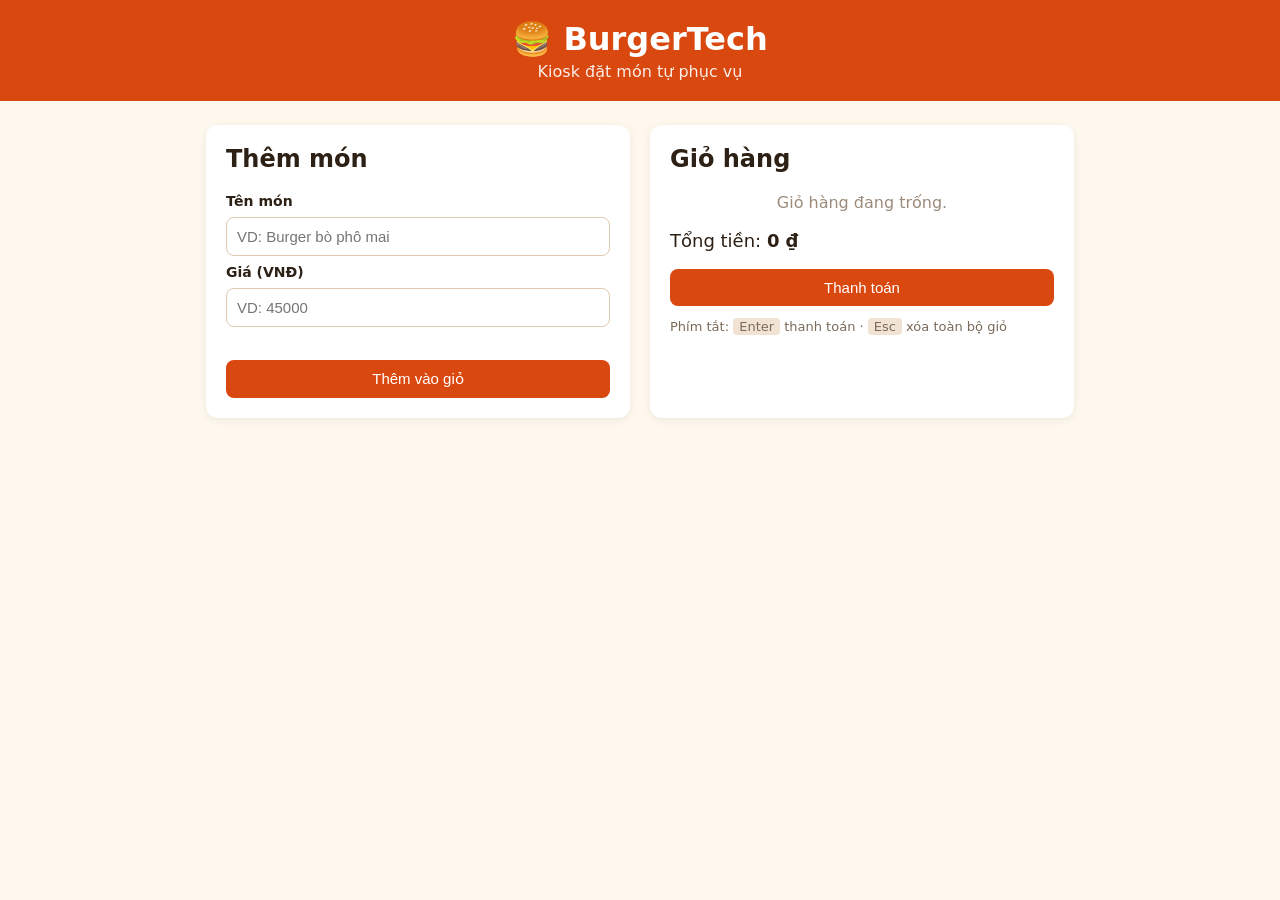
<file: burgertech-self-service-kiosk/index.html>
<!DOCTYPE html>
<html lang="vi">
<head>
  <meta charset="UTF-8">
  <meta name="viewport" content="width=device-width, initial-scale=1.0">
  <title>BurgerTech – Kiosk đặt món</title>
  <link rel="stylesheet" href="style.css">
  <script src="app.js" defer></script>
</head>
<body>
  <header>
    <h1>🍔 BurgerTech</h1>
    <p>Kiosk đặt món tự phục vụ</p>
  </header>

  <main>
    <section class="card">
      <h2>Thêm món</h2>
      <form id="orderForm" novalidate>
        <label for="foodName">Tên món</label>
        <input type="text" id="foodName" placeholder="VD: Burger bò phô mai" autocomplete="off">

        <label for="foodPrice">Giá (VNĐ)</label>
        <input type="number" id="foodPrice" min="1000" step="1000" placeholder="VD: 45000">

        <p id="formError" class="error" role="alert"></p>
        <button type="submit">Thêm vào giỏ</button>
      </form>
    </section>

    <section class="card">
      <h2>Giỏ hàng</h2>
      <ul id="cartList"></ul>
      <p id="emptyCart" class="empty">Giỏ hàng đang trống.</p>
      <p class="total">Tổng tiền: <strong id="totalPrice">0 ₫</strong></p>
      <button type="button" id="checkoutBtn">Thanh toán</button>
      <p class="hint">Phím tắt: <kbd>Enter</kbd> thanh toán · <kbd>Esc</kbd> xóa toàn bộ giỏ</p>
      <p id="message" class="message" role="status"></p>
    </section>
  </main>
</body>
</html>
</file>
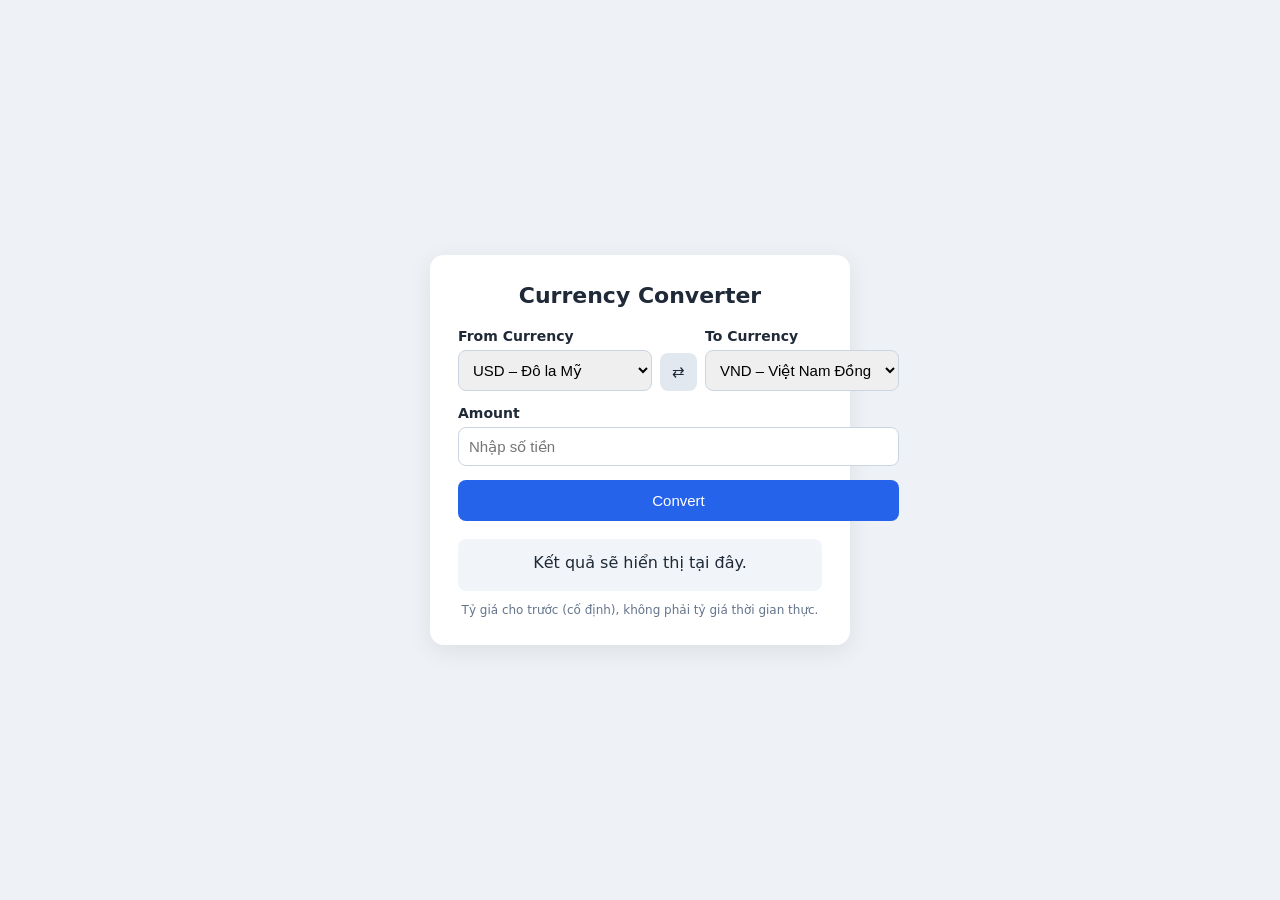
<file: currency-converter/index.html>
<!DOCTYPE html>
<html lang="vi">
<head>
  <meta charset="UTF-8">
  <meta name="viewport" content="width=device-width, initial-scale=1.0">
  <title>Currency Converter</title>
  <style>
    * { box-sizing: border-box; }
    body { margin: 0; min-height: 100vh; display: grid; place-items: center; font-family: system-ui, sans-serif; background: #eef2f7; color: #1f2937; }
    .card { width: min(92vw, 420px); background: #fff; padding: 28px; border-radius: 14px; box-shadow: 0 6px 24px rgba(0,0,0,.08); }
    h1 { margin: 0 0 20px; font-size: 22px; text-align: center; }
    form { display: grid; gap: 14px; }
    label { display: grid; gap: 6px; font-weight: 600; font-size: 14px; }
    input, select { padding: 10px; font-size: 15px; border: 1px solid #cbd5e1; border-radius: 8px; }
    .row { display: grid; grid-template-columns: 1fr auto 1fr; gap: 8px; align-items: end; }
    #swapBtn { padding: 10px 12px; background: #e2e8f0; color: #1f2937; }
    button { padding: 12px; font-size: 15px; border: 0; border-radius: 8px; background: #2563eb; color: #fff; cursor: pointer; }
    button:hover { opacity: .9; }
    #result { margin-top: 18px; padding: 14px; border-radius: 8px; background: #f1f5f9; text-align: center; min-height: 52px; }
    #result.error { background: #fee2e2; color: #b91c1c; }
    #result strong { display: block; font-size: 22px; margin-top: 4px; }
    .note { font-size: 12px; color: #64748b; text-align: center; margin-bottom: 0; }
  </style>
  <script src="script.js" defer></script>
</head>
<body>
  <main class="card">
    <h1>Currency Converter</h1>
    <form id="converterForm" novalidate>
      <div class="row">
        <label>From Currency
          <select id="fromCurrency">
            <option value="VND">VND – Việt Nam Đồng</option>
            <option value="USD" selected>USD – Đô la Mỹ</option>
            <option value="EUR">EUR – Euro</option>
            <option value="JPY">JPY – Yên Nhật</option>
            <option value="GBP">GBP – Bảng Anh</option>
          </select>
        </label>
        <button type="button" id="swapBtn" title="Đổi chiều">⇄</button>
        <label>To Currency
          <select id="toCurrency">
            <option value="VND" selected>VND – Việt Nam Đồng</option>
            <option value="USD">USD – Đô la Mỹ</option>
            <option value="EUR">EUR – Euro</option>
            <option value="JPY">JPY – Yên Nhật</option>
            <option value="GBP">GBP – Bảng Anh</option>
          </select>
        </label>
      </div>
      <label>Amount
        <input type="number" id="amount" min="0" step="any" placeholder="Nhập số tiền">
      </label>
      <button type="submit">Convert</button>
    </form>
    <div id="result" role="status">Kết quả sẽ hiển thị tại đây.</div>
    <p class="note">Tỷ giá cho trước (cố định), không phải tỷ giá thời gian thực.</p>
  </main>
</body>
</html>
</file>
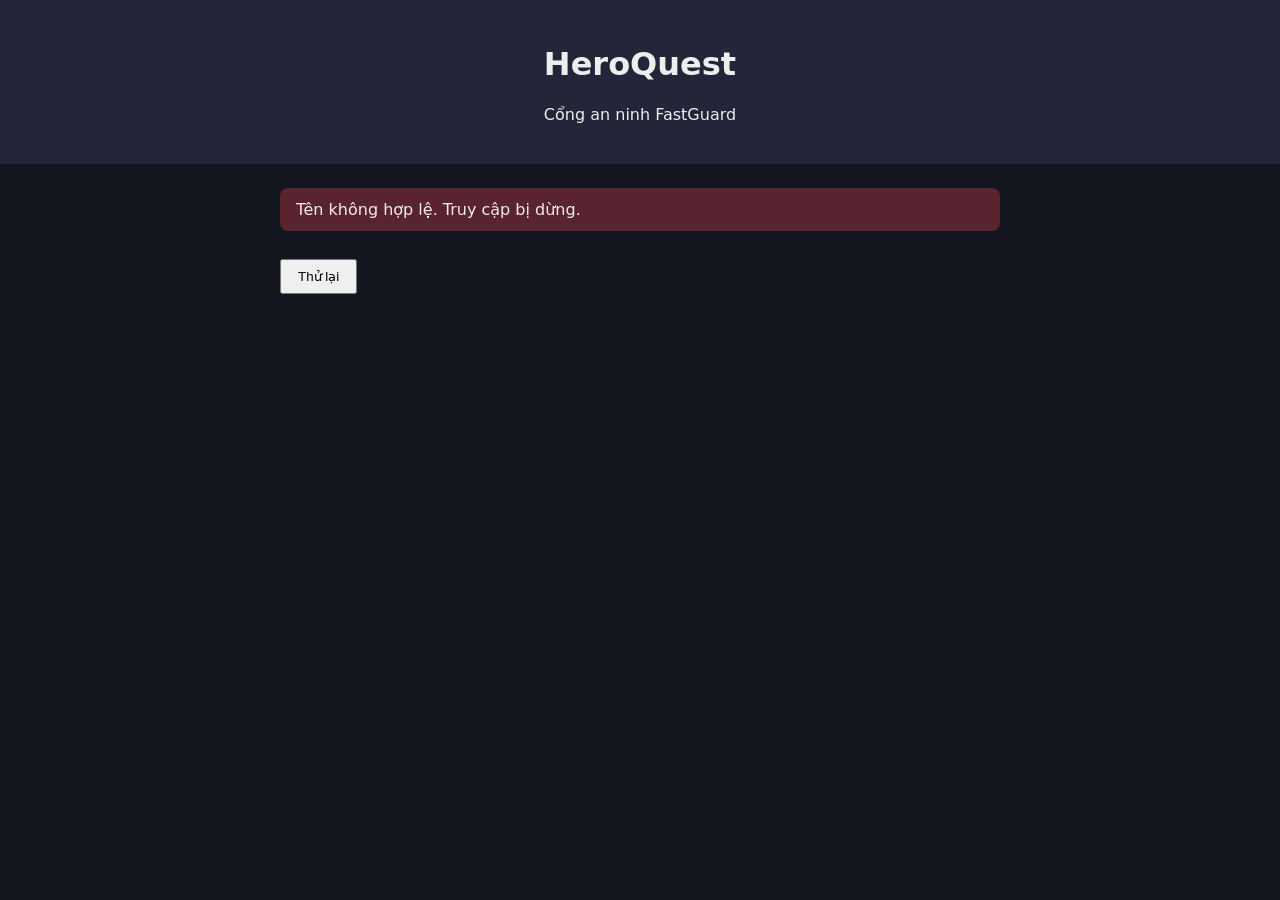
<file: fastguard-heroquest/index.html>
<!DOCTYPE html>
<html lang="vi">
<head>
  <meta charset="UTF-8">
  <meta name="viewport" content="width=device-width, initial-scale=1.0">
  <title>HeroQuest – FastGuard</title>
  <style>
    body { font-family: system-ui, sans-serif; margin: 0; background: #14161f; color: #eee; }
    header { padding: 24px; text-align: center; background: #222638; }
    main { max-width: 720px; margin: 24px auto; padding: 0 16px; }
    #status { padding: 12px 16px; border-radius: 8px; background: #2c3048; }
    #status.denied { background: #5a2330; }
    #status.granted { background: #1f4a33; }
    #game-content { margin-top: 24px; padding: 16px; border: 1px solid #444; border-radius: 8px; }
    [hidden] { display: none !important; }
    button { margin-top: 12px; padding: 8px 16px; cursor: pointer; }
  </style>
  <!-- External JS + defer: tải song song, chạy sau khi HTML phân tích xong -->
  <script src="app.js" defer></script>
</head>
<body>
  <header>
    <h1>HeroQuest</h1>
    <p>Cổng an ninh FastGuard</p>
  </header>
  <main>
    <p id="status">Đang chờ xác thực người chơi...</p>
    <button id="retry" type="button" hidden>Thử lại</button>

    <!-- Nội dung game bị ẩn cho tới khi người chơi xác nhận đủ 18 tuổi -->
    <section id="game-content" hidden>
      <h2 id="welcome"></h2>
      <p>Hành trình của bạn bắt đầu tại Làng Sương Mù. Hãy chọn vũ khí và tiến vào hầm ngục!</p>
      <ul>
        <li>Kiếm sắt</li>
        <li>Cung gỗ</li>
        <li>Gậy phép</li>
      </ul>
    </section>
  </main>
</body>
</html>
</file>
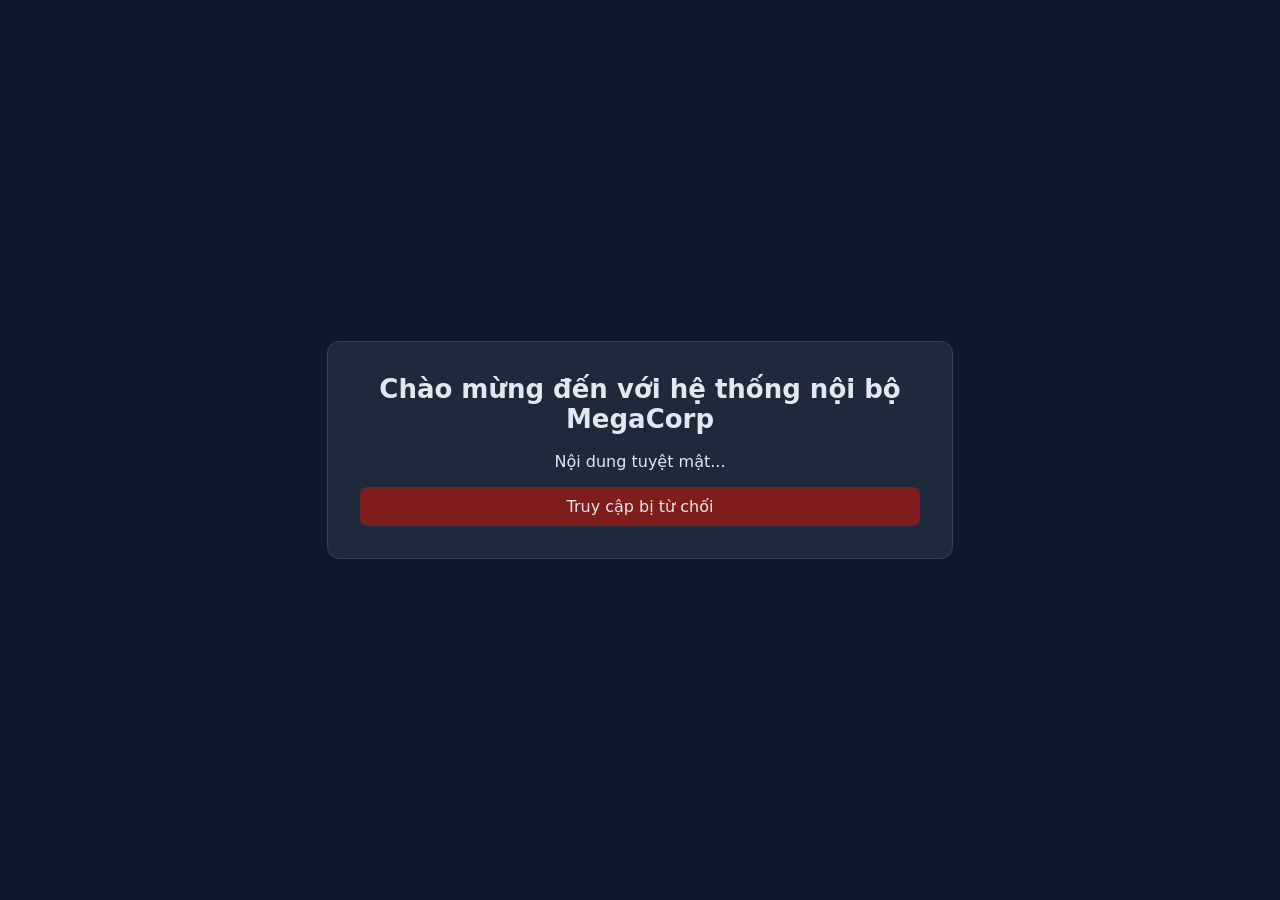
<file: gatekeeper-security/index.html>
<!DOCTYPE html>
<html lang="vi">
<head>
  <meta charset="UTF-8">
  <meta name="viewport" content="width=device-width, initial-scale=1.0">
  <title>GateKeeper – MegaCorp</title>
  <style>
    body { margin: 0; min-height: 100vh; display: grid; place-items: center; font-family: system-ui, sans-serif; background: #0f172a; color: #e2e8f0; }
    main { max-width: 560px; padding: 32px; border: 1px solid #334155; border-radius: 12px; background: #1e293b; text-align: center; }
    h1 { margin-top: 0; font-size: 26px; }
    #status { margin-bottom: 0; padding: 10px; border-radius: 8px; background: #334155; }
    #status.success { background: #14532d; }
    #status.denied { background: #7f1d1d; }
  </style>
  <!-- External JS + defer: tải song song, chạy sau khi HTML phân tích xong, không chặn hiển thị -->
  <script src="security.js" defer></script>
</head>
<body>
  <main>
    <h1>Chào mừng đến với hệ thống nội bộ MegaCorp</h1>
    <p>Nội dung tuyệt mật...</p>
    <p id="status">Đang khởi động cổng an ninh...</p>
  </main>
</body>
</html>
</file>
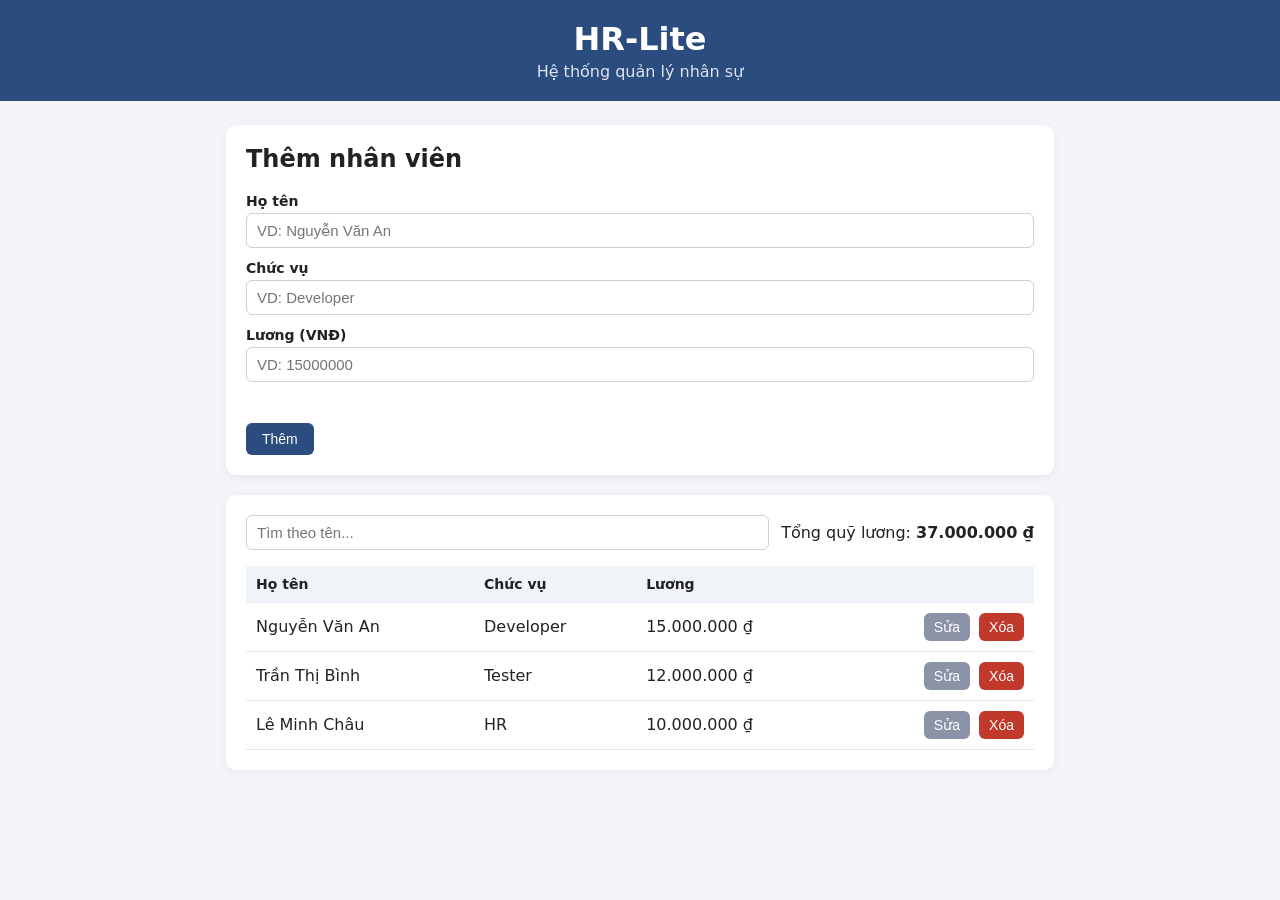
<file: hr-lite-employee-management/index.html>
<!DOCTYPE html>
<html lang="vi">
<head>
  <meta charset="UTF-8">
  <meta name="viewport" content="width=device-width, initial-scale=1.0">
  <title>HR-Lite – Quản lý nhân sự</title>
  <link rel="stylesheet" href="style.css">
  <script src="app.js" defer></script>
</head>
<body>
  <header>
    <h1>HR-Lite</h1>
    <p>Hệ thống quản lý nhân sự</p>
  </header>

  <main>
    <section class="card">
      <h2 id="form-title">Thêm nhân viên</h2>
      <form id="employee-form" novalidate>
        <input type="hidden" id="employee-id">
        <label>Họ tên
          <input type="text" id="employee-name" placeholder="VD: Nguyễn Văn An">
        </label>
        <label>Chức vụ
          <input type="text" id="employee-position" placeholder="VD: Developer">
        </label>
        <label>Lương (VNĐ)
          <input type="number" id="employee-salary" min="0" step="1" placeholder="VD: 15000000">
        </label>
        <p id="form-error" class="error" role="alert"></p>
        <div class="actions">
          <button type="submit" id="submit-btn">Thêm</button>
          <button type="button" id="cancel-edit" hidden>Hủy sửa</button>
        </div>
      </form>
    </section>

    <section class="card">
      <div class="toolbar">
        <input type="search" id="search" placeholder="Tìm theo tên...">
        <p class="total">Tổng quỹ lương: <strong id="total-salary">0 ₫</strong></p>
      </div>
      <table>
        <thead>
          <tr><th>Họ tên</th><th>Chức vụ</th><th>Lương</th><th></th></tr>
        </thead>
        <tbody id="employee-list"></tbody>
      </table>
      <p id="empty-message" class="empty" hidden>Không có nhân viên nào.</p>
    </section>
  </main>
</body>
</html>
</file>
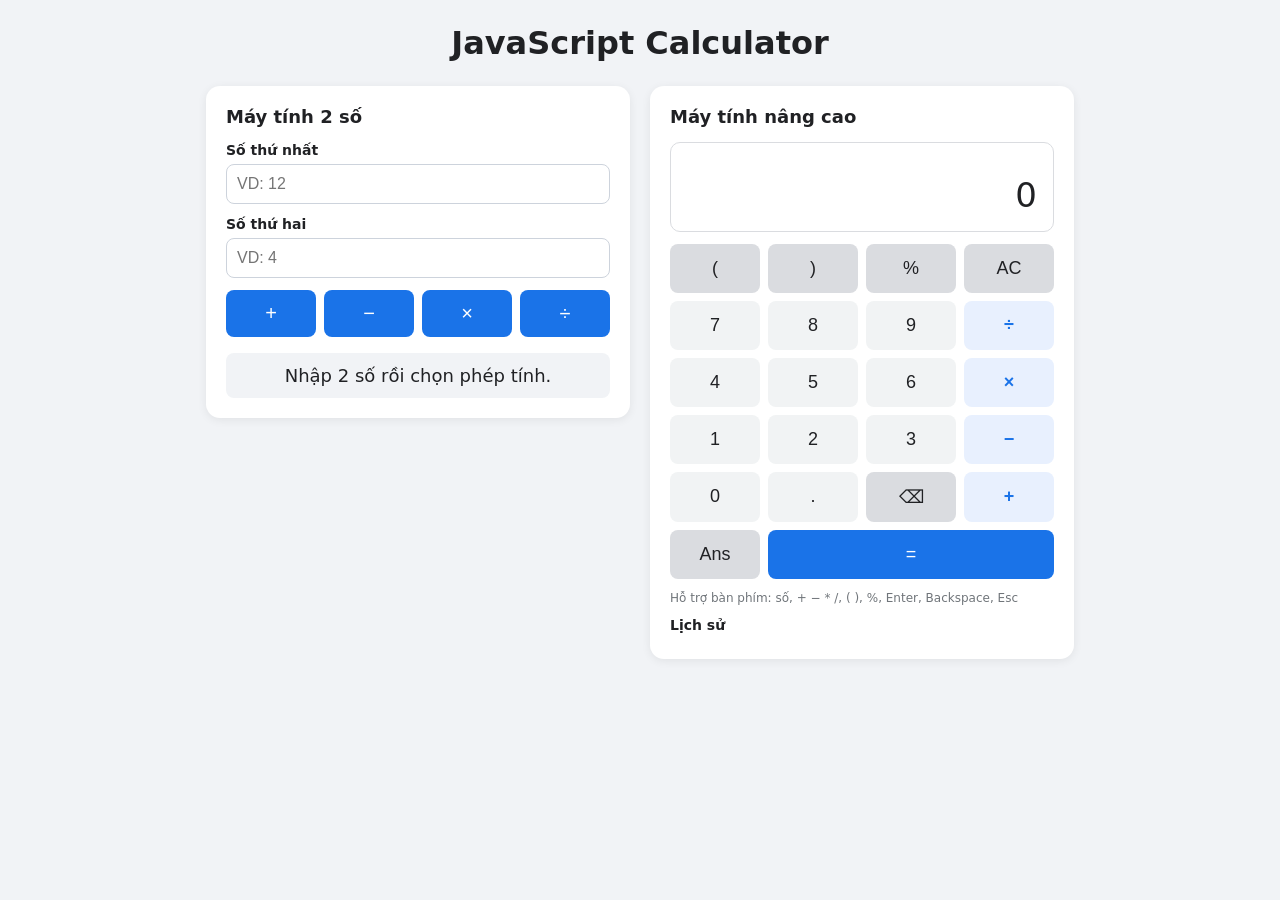
<file: javascript-calculator/index.html>
<!DOCTYPE html>
<html lang="vi">
<head>
  <meta charset="UTF-8">
  <meta name="viewport" content="width=device-width, initial-scale=1.0">
  <title>JavaScript Calculator</title>
  <link rel="stylesheet" href="style.css">
  <script src="script.js" defer></script>
</head>
<body>
  <h1>JavaScript Calculator</h1>

  <main>
    <!-- ===================== PHẦN CƠ BẢN ===================== -->
    <section class="card">
      <h2>Máy tính 2 số</h2>
      <form id="basicForm" novalidate>
        <label>Số thứ nhất
          <input type="number" id="num1" step="any" placeholder="VD: 12">
        </label>
        <label>Số thứ hai
          <input type="number" id="num2" step="any" placeholder="VD: 4">
        </label>
        <div class="ops">
          <button type="button" data-op="+">+</button>
          <button type="button" data-op="-">−</button>
          <button type="button" data-op="×">×</button>
          <button type="button" data-op="÷">÷</button>
        </div>
      </form>
      <p id="basicResult" class="basic-result" role="status">Nhập 2 số rồi chọn phép tính.</p>
    </section>

    <!-- ===================== MỞ RỘNG: MÁY TÍNH BÀN PHÍM ===================== -->
    <section class="card">
      <h2>Máy tính nâng cao</h2>
      <div class="calc">
        <div class="display">
          <div id="expression" class="expression">&nbsp;</div>
          <div id="output" class="output">0</div>
        </div>
        <div class="keypad" id="keypad">
          <button data-key="(" class="fn">(</button>
          <button data-key=")" class="fn">)</button>
          <button data-key="%" class="fn">%</button>
          <button data-key="AC" class="fn">AC</button>

          <button data-key="7">7</button>
          <button data-key="8">8</button>
          <button data-key="9">9</button>
          <button data-key="÷" class="op">÷</button>

          <button data-key="4">4</button>
          <button data-key="5">5</button>
          <button data-key="6">6</button>
          <button data-key="×" class="op">×</button>

          <button data-key="1">1</button>
          <button data-key="2">2</button>
          <button data-key="3">3</button>
          <button data-key="-" class="op">−</button>

          <button data-key="0">0</button>
          <button data-key=".">.</button>
          <button data-key="CE" class="fn" title="Xóa 1 ký tự">⌫</button>
          <button data-key="+" class="op">+</button>

          <button data-key="Ans" class="fn">Ans</button>
          <button data-key="=" class="equals">=</button>
        </div>
        <p class="hint">Hỗ trợ bàn phím: số, + − * /, ( ), %, Enter, Backspace, Esc</p>
        <h3>Lịch sử</h3>
        <ul id="history" class="history"></ul>
      </div>
    </section>
  </main>
</body>
</html>
</file>
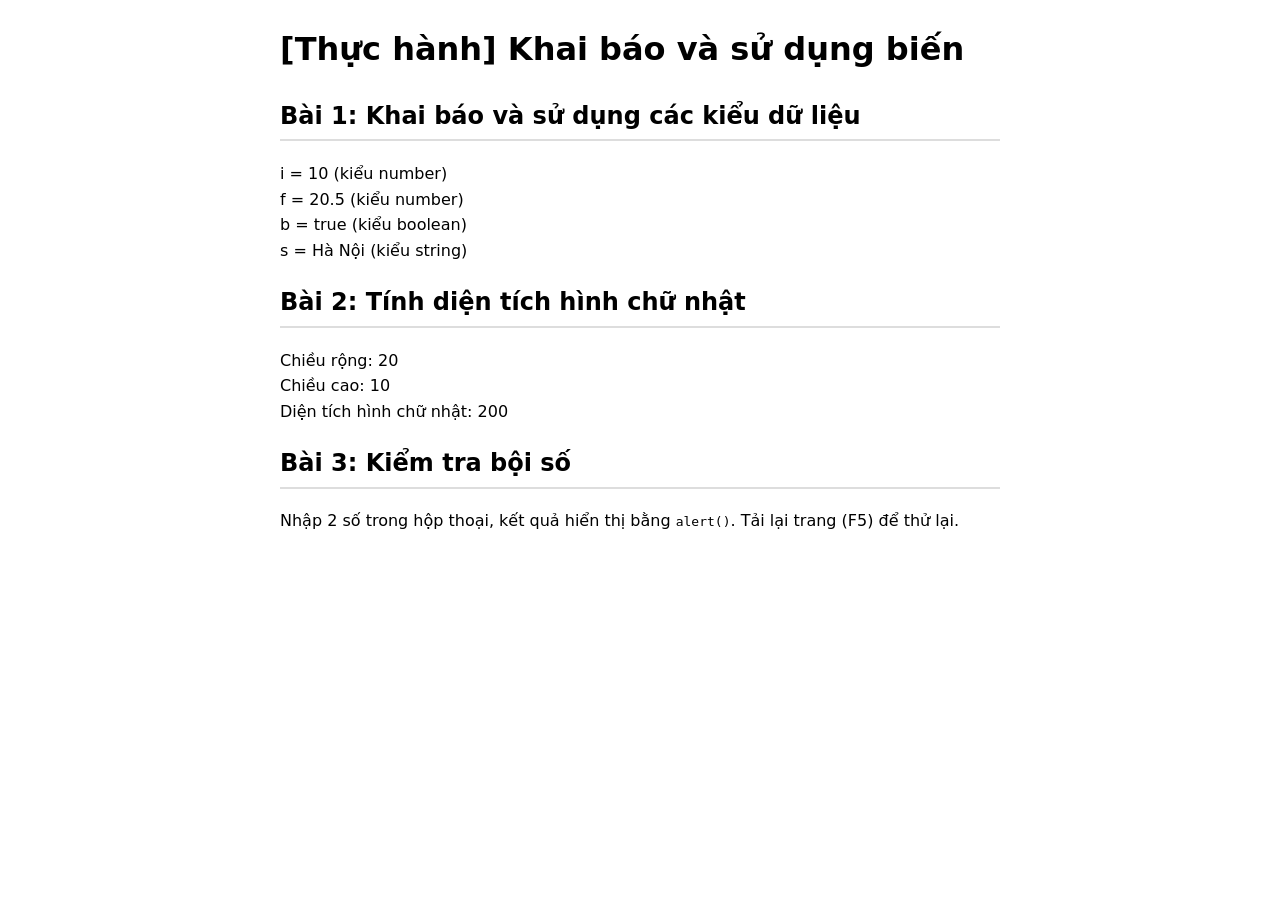
<file: javascript-variables-and-operators/index.html>
<!DOCTYPE html>
<html lang="vi">
<head>
  <meta charset="UTF-8">
  <meta name="viewport" content="width=device-width, initial-scale=1.0">
  <title>Khai báo và sử dụng biến</title>
  <style>
    body { font-family: system-ui, sans-serif; max-width: 720px; margin: 24px auto; padding: 0 16px; line-height: 1.6; }
    h2 { border-bottom: 2px solid #ddd; padding-bottom: 4px; }
  </style>
</head>
<body>
  <h1>[Thực hành] Khai báo và sử dụng biến</h1>

  <!-- ===================== BÀI 1 ===================== -->
  <h2>Bài 1: Khai báo và sử dụng các kiểu dữ liệu</h2>
  <script>
    let i = 10;          // số nguyên
    let f = 20.5;        // số thực
    let b = true;        // logic
    let s = "Hà Nội";    // chuỗi

    document.write("i = " + i + " (kiểu " + typeof i + ")<br>");
    document.write("f = " + f + " (kiểu " + typeof f + ")<br>");
    document.write("b = " + b + " (kiểu " + typeof b + ")<br>");
    document.write("s = " + s + " (kiểu " + typeof s + ")<br>");
  </script>

  <!-- ===================== BÀI 2 ===================== -->
  <h2>Bài 2: Tính diện tích hình chữ nhật</h2>
  <script>
    let width = 20;
    let height = 10;
    let area = width * height;

    document.write("Chiều rộng: " + width + "<br>");
    document.write("Chiều cao: " + height + "<br>");
    document.write("Diện tích hình chữ nhật: " + area + "<br>");
  </script>

  <!-- ===================== BÀI 3 ===================== -->
  <h2>Bài 3: Kiểm tra bội số</h2>
  <p>Nhập 2 số trong hộp thoại, kết quả hiển thị bằng <code>alert()</code>. Tải lại trang (F5) để thử lại.</p>
  <script>
    function checkMultiple() {
      let inputA = prompt("Nhập số a:");
      if (inputA === null) return alert("Bạn đã hủy nhập.");
      let inputB = prompt("Nhập số b:");
      if (inputB === null) return alert("Bạn đã hủy nhập.");

      // prompt() luôn trả về chuỗi -> chuyển sang số
      let a = Number(inputA);
      let b = Number(inputB);

      if (inputA.trim() === "" || inputB.trim() === "" || isNaN(a) || isNaN(b)) {
        alert("Vui lòng nhập số hợp lệ.");
      } else if (b === 0) {
        alert("Không thể kiểm tra bội số của 0 (không chia được cho 0).");
      } else if (a % b === 0) {
        alert(a + " là bội số của " + b);
      } else {
        alert(a + " không phải là bội số của " + b);
      }
    }

    // Đợi trang hiển thị Bài 1 và Bài 2 xong rồi mới mở hộp thoại
    window.addEventListener("load", () => setTimeout(checkMultiple, 100));
  </script>
</body>
</html>
</file>
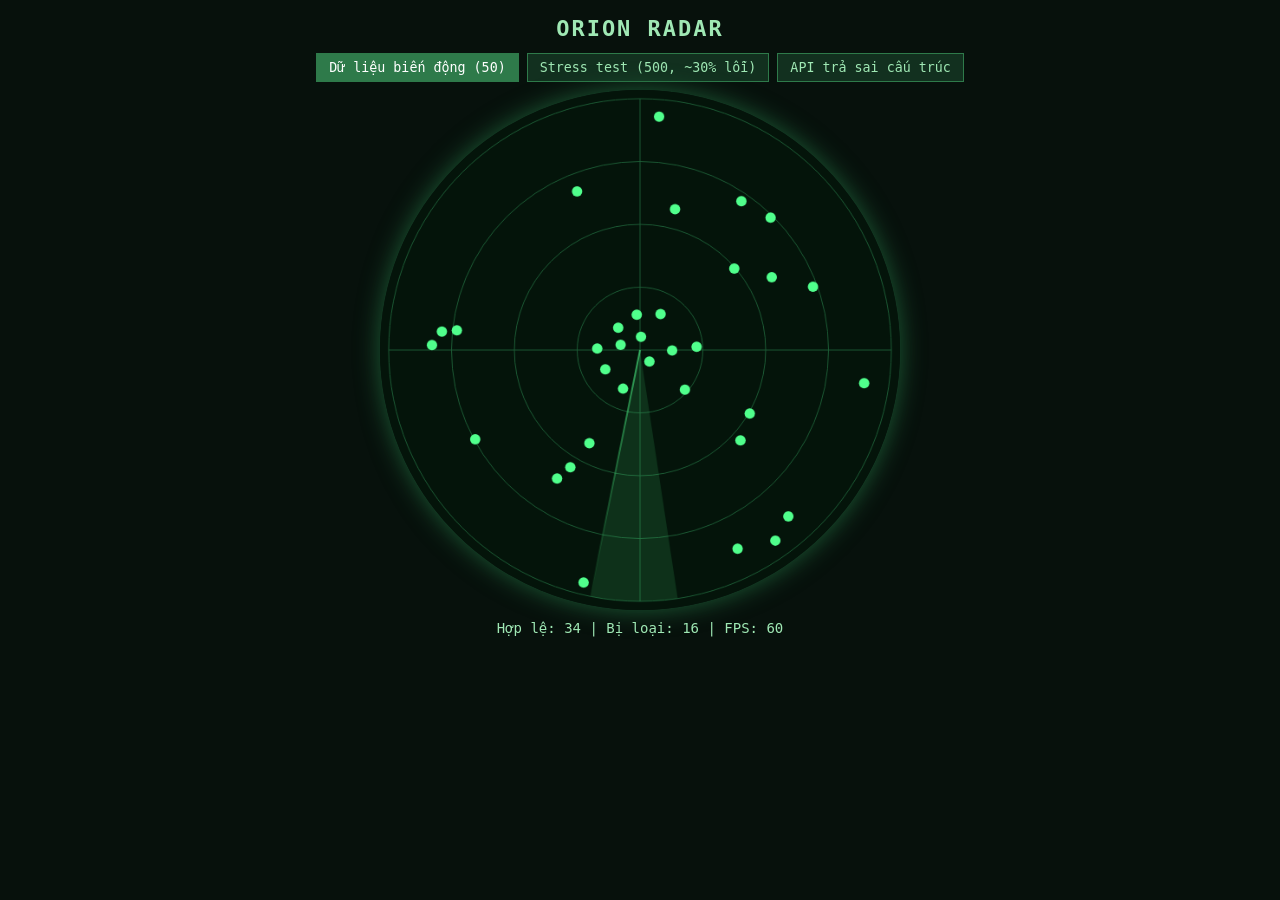
<file: orion-radar-recovery/radar_system.html>
<!DOCTYPE html>
<html lang="vi">
<head>
  <meta charset="UTF-8">
  <meta name="viewport" content="width=device-width, initial-scale=1.0">
  <title>Orion Radar Recovery</title>
  <style>
    body { margin: 0; background: #07110c; color: #9fe8b4; font-family: Consolas, monospace; display: flex; flex-direction: column; align-items: center; }
    h1 { margin: 16px 0 4px; font-size: 22px; letter-spacing: 2px; }
    .controls { display: flex; gap: 8px; flex-wrap: wrap; justify-content: center; margin: 8px 0; }
    button { background: #12301f; color: #9fe8b4; border: 1px solid #2e7a4a; padding: 6px 12px; cursor: pointer; font-family: inherit; }
    button.active { background: #2e7a4a; color: #fff; }
    /* Kích thước hiển thị khác kích thước nội bộ (600x600) để kiểm chứng phép chuyển tọa độ chuột */
    canvas { width: min(90vw, 520px); height: min(90vw, 520px); border-radius: 50%; box-shadow: 0 0 24px #1d5c36; cursor: crosshair; }
    #stats { margin: 10px 0 20px; font-size: 14px; text-align: center; }
  </style>
  <script src="app.js" defer></script>
</head>
<body>
  <h1>ORION RADAR</h1>
  <div class="controls">
    <button type="button" data-mode="dynamic" class="active">Dữ liệu biến động (50)</button>
    <button type="button" data-mode="stress">Stress test (500, ~30% lỗi)</button>
    <button type="button" data-mode="broken">API trả sai cấu trúc</button>
  </div>
  <canvas id="radar" width="600" height="600"></canvas>
  <div id="stats">Đang khởi động...</div>
</body>
</html>
</file>
<file: burgertech-self-service-kiosk/style.css>
* { box-sizing: border-box; }
body { margin: 0; font-family: system-ui, sans-serif; background: #fff8ef; color: #2d2014; }
header { background: #d9480f; color: #fff; text-align: center; padding: 20px; }
header h1 { margin: 0; }
header p { margin: 4px 0 0; opacity: .9; }
main { max-width: 900px; margin: 24px auto; padding: 0 16px; display: grid; grid-template-columns: 1fr 1fr; gap: 20px; }
@media (max-width: 700px) { main { grid-template-columns: 1fr; } }
.card { background: #fff; border-radius: 12px; padding: 20px; box-shadow: 0 2px 10px rgba(0,0,0,.07); }
.card h2 { margin-top: 0; }
form { display: grid; gap: 8px; }
label { font-weight: 600; font-size: 14px; }
input { padding: 10px; border: 1px solid #e0c9b0; border-radius: 8px; font-size: 15px; }
input:focus { outline: 2px solid #d9480f; border-color: transparent; }
button { padding: 10px 16px; border: 0; border-radius: 8px; background: #d9480f; color: #fff; font-size: 15px; cursor: pointer; }
button:hover { background: #b83c0c; }
.error { color: #c92a2a; min-height: 1.2em; margin: 0; font-size: 14px; }

#cartList { list-style: none; padding: 0; margin: 0; }
#cartList li { display: flex; align-items: center; justify-content: space-between; gap: 8px; padding: 10px 12px; border-radius: 8px; border-bottom: 1px solid #f1e3d3; transition: background .15s; }
#cartList li.hovered { background: #ffe8cc; } /* class do Mouse Event bật/tắt */
#cartList .name { flex: 1; }
#cartList .price { font-weight: 600; white-space: nowrap; }
#cartList .delete-btn { padding: 4px 10px; background: #868e96; font-size: 13px; }
#cartList .delete-btn:hover { background: #c92a2a; }

.empty { color: #9c8b7a; text-align: center; }
.total { font-size: 18px; }
#checkoutBtn { width: 100%; }
.hint { font-size: 13px; color: #7a6a5a; }
kbd { background: #f1e3d3; border-radius: 4px; padding: 1px 6px; font-family: inherit; }
.message { min-height: 1.4em; font-weight: 600; margin-bottom: 0; }
.message.success { color: #2b8a3e; }
.message.warning { color: #c92a2a; }
</file>
<file: hr-lite-employee-management/style.css>
* { box-sizing: border-box; }
body { margin: 0; font-family: system-ui, sans-serif; background: #f3f5f9; color: #222; }
header { background: #2b4c7e; color: #fff; padding: 20px; text-align: center; }
header h1 { margin: 0; }
header p { margin: 4px 0 0; opacity: .85; }
main { max-width: 860px; margin: 24px auto; padding: 0 16px; display: grid; gap: 20px; }
.card { background: #fff; border-radius: 10px; padding: 20px; box-shadow: 0 2px 8px rgba(0,0,0,.06); }
.card h2 { margin-top: 0; }
form { display: grid; gap: 12px; }
label { display: grid; gap: 4px; font-weight: 600; font-size: 14px; }
input { padding: 8px 10px; border: 1px solid #c8cfdb; border-radius: 6px; font-size: 15px; }
input:focus { outline: 2px solid #2b4c7e; border-color: transparent; }
.actions { display: flex; gap: 8px; }
button { padding: 8px 16px; border: 0; border-radius: 6px; cursor: pointer; background: #2b4c7e; color: #fff; font-size: 14px; }
button:hover { opacity: .9; }
#cancel-edit, .btn-edit { background: #8a94a6; }
.btn-delete { background: #c0392b; }
.error { color: #c0392b; margin: 0; min-height: 1.2em; font-size: 14px; }
.toolbar { display: flex; justify-content: space-between; align-items: center; gap: 12px; flex-wrap: wrap; }
.toolbar input { flex: 1; min-width: 200px; }
.total { margin: 0; }
table { width: 100%; border-collapse: collapse; margin-top: 16px; }
th, td { padding: 10px; text-align: left; border-bottom: 1px solid #e5e8ef; }
th { background: #f0f3f8; font-size: 14px; }
td:nth-child(3) { white-space: nowrap; }
td:last-child { text-align: right; white-space: nowrap; }
td button { padding: 6px 10px; margin-left: 4px; }
.empty { text-align: center; color: #888; }
</file>
<file: javascript-calculator/style.css>
* { box-sizing: border-box; }
body { margin: 0; font-family: system-ui, sans-serif; background: #f1f3f6; color: #202124; }
h1 { text-align: center; margin: 24px 0 8px; }
main { max-width: 900px; margin: 0 auto 32px; padding: 16px; display: grid; grid-template-columns: 1fr 1fr; gap: 20px; align-items: start; }
@media (max-width: 760px) { main { grid-template-columns: 1fr; } }
.card { background: #fff; border-radius: 14px; padding: 20px; box-shadow: 0 2px 10px rgba(0,0,0,.07); }
.card h2 { margin-top: 0; font-size: 18px; }

/* ----- Phần cơ bản ----- */
form { display: grid; gap: 12px; }
label { display: grid; gap: 6px; font-size: 14px; font-weight: 600; }
input { padding: 10px; font-size: 16px; border: 1px solid #cdd3dc; border-radius: 8px; }
.ops { display: grid; grid-template-columns: repeat(4, 1fr); gap: 8px; }
.ops button { padding: 12px; font-size: 20px; border: 0; border-radius: 8px; background: #1a73e8; color: #fff; cursor: pointer; }
.ops button:hover { background: #1765cc; }
.basic-result { margin: 16px 0 0; padding: 12px; border-radius: 8px; background: #f1f3f6; font-size: 18px; text-align: center; }
.basic-result.error, .output.error { color: #d93025; }

/* ----- Máy tính nâng cao ----- */
.display { border: 1px solid #dadce0; border-radius: 10px; padding: 12px 16px; text-align: right; margin-bottom: 12px; overflow: hidden; }
.expression { color: #70757a; font-size: 14px; min-height: 20px; word-break: break-all; }
.output { font-size: 34px; min-height: 44px; word-break: break-all; }
.keypad { display: grid; grid-template-columns: repeat(4, 1fr); gap: 8px; }
.keypad button { padding: 14px 0; font-size: 18px; border: 0; border-radius: 8px; background: #f1f3f4; color: #202124; cursor: pointer; transition: background .1s; }
.keypad button:hover { background: #e2e4e7; }
.keypad button:active { transform: scale(.97); }
.keypad .fn { background: #dadce0; }
.keypad .op { background: #e8f0fe; color: #1a73e8; font-weight: 600; }
.keypad .equals { grid-column: span 3; background: #1a73e8; color: #fff; }
.keypad .equals:hover { background: #1765cc; }
.hint { font-size: 12px; color: #70757a; }
h3 { font-size: 14px; margin: 12px 0 6px; }
.history { list-style: none; padding: 0; margin: 0; max-height: 160px; overflow-y: auto; font-size: 14px; }
.history li { padding: 6px 8px; border-radius: 6px; cursor: pointer; display: flex; justify-content: space-between; gap: 8px; }
.history li:hover { background: #f1f3f4; }
.history li span:first-child { color: #70757a; }
</file>
